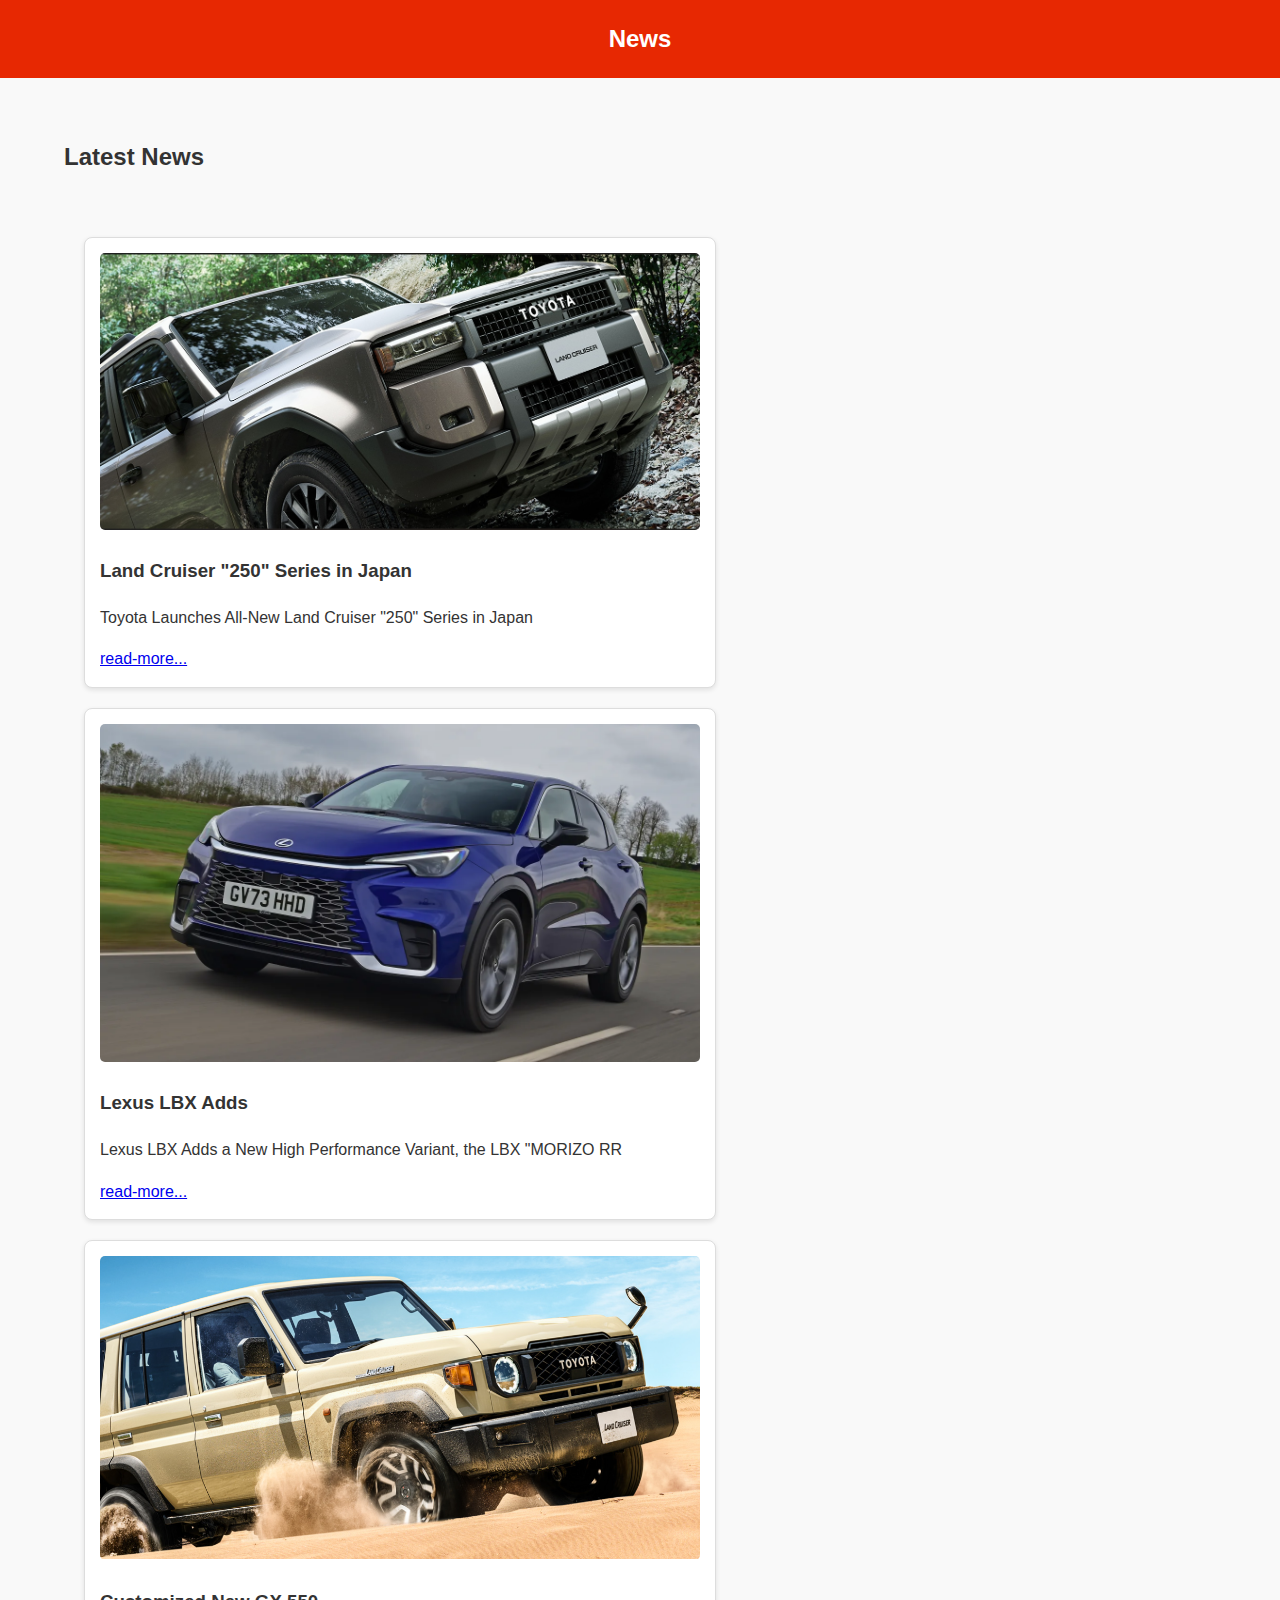
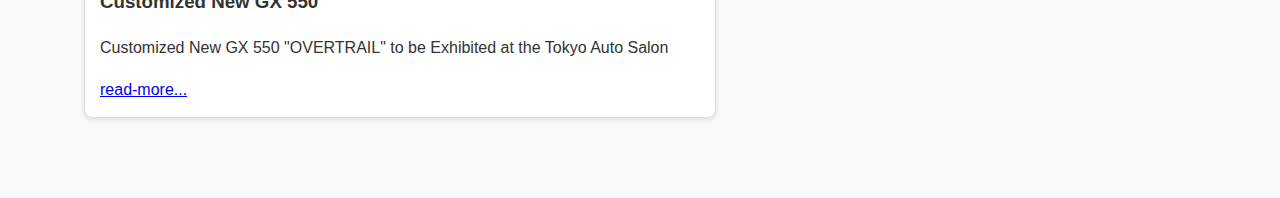
<file: news.html>
<!DOCTYPE html>
<html lang="en">
<head>
    <meta charset="UTF-8">
    <meta name="viewport" content="width=device-width, initial-scale=1.0">
    <title>Новости</title>
    <link rel="stylesheet" href="static/styles/style.css">
</head>
<body class="news-page">
    <header class="header">
        <div class="container">
            <h1 class="logo">News</h1>
          
        </div>
    </header>

    <main class="main-content">
        <div class="container">
            <h2>Latest News</h2>
            <section class="news">
                <article class="news-item">
                    <img class="news-img" src="static/photo/Screenshot 2024-11-27 104916.png" alt="Новость 1">
                    <h3>Land Cruiser "250" Series in Japan</h3>
                    <p>Toyota Launches All-New Land Cruiser "250" Series in Japan</p>
                    <a href="https://global.toyota/en/newsroom/toyota/40658942.html?padid=ag478_from_kv" class="read-more">read-more...</a>
                </article>

                <article class="news-item">
                    <img class="news-img" src="static/photo/Lexus LBX UK drive.webp" alt="Новость 2">
                    <h3>Lexus LBX Adds</h3>
                    <p>Lexus LBX Adds a New High Performance Variant, the LBX "MORIZO RR</p>
                    <a href="https://global.toyota/en/newsroom/lexus/41233559.html?padid=ag478_from_kv" class="read-more">read-more...</a>
                </article>

                <article class="news-item">
                    <img class="news-img" src="static/photo/Screenshot 2024-11-27 110625.png" alt="Новость 3">
                    <h3>Customized New GX 550</h3>
                    <p>Customized New GX 550 "OVERTRAIL" to be Exhibited at the Tokyo Auto Salon</p>
                    <a href="https://global.toyota/en/newsroom/toyota/40139890.html?padid=ag478_from_kv" class="read-more">read-more...</a>
                </article>
            </section>
        </div>
    </main>
</body>
</html>
</file>
<file: static/styles/style.css>
.button-container {
    width: 100%;
    background-color: rgb(255, 255, 255);
    border: 0.5px solid rgb(255, 149, 0);
    border-radius: 0px;
    display: flex;
    justify-content: flex-start;
    gap: 10px;
    row-gap: 1opx;
    align-items: center;


}

.custom-button {
    padding: 10px 20px;
    background-color: #ffffff;
    color: rgb(0, 0, 0);
    border: none;
    border-radius: 5px;
    font-family: Arial, sans-serif;
    font-size: 16px;
    cursor: pointer;
    transition: background-color 0.3s ease;

}

.custom-button:hover {
    background-color: #f45858f4;
}

.toyota {
    color: red;
    font-size: 36px;
    background-color: white;
    border: none;
}
.main-imagine {
    display: flex;
    width: 100%;
    padding-bottom: 20px;
    padding-top: 20px;
}
.right-button {
    position: relative;
    left: 900px;
    padding: 10px 20px;
    background-color: #ffffff;
    color: rgb(0, 0, 0);
    border: none;
    border-radius: 5px;
    font-family: Arial, sans-serif;
    font-size: 16px;
    cursor: pointer;
    transition: background-color 0.3s ease;
}

.right-button:hover {
    background-color: #f45858f4;
}

.row {
    font-size: 28px;
    padding-bottom: 20px;
}

.container-2 {
    display: flex;
    border: 0.5px;
    border-style: dashed;
    border-color: red;
    align-items: center;
}

.text-1 {
    font-size: 16px;
    display: flex;
    width: 50%;
    padding-left: 10px;
    flex-direction: column;
    padding-right: 20px;
}

.video-1 {
    display: flex;
    width: 800px;
    border-left: 0.5px;
    border-top: 0px;
    border-width: 0px;
    border-right: 0px;
    border-style: dashed;
    border-color: red;
    padding-top: 10px;
    padding-bottom: 10px;

}

html body {
    margin: 0px;
}

.dropdown {
    position: relative; 
    display: inline-block; 
}

/* Стили для кнопки */
.dropdown-button {
    padding: 10px 20px;
    font-size: 20px;
    cursor: pointer;
    
}




.img-box {
    display: flex;
    width: 100%;
    gap: 100px;
    border-style: dashed;
    margin-top: 50px;
    align-items: center;
    justify-content: center;

}

.img-1  {
    display: flex;
    width: 300px;
    margin: 0px;

}

.img-2 {
    display: flex;
    width: 300px;
    border-style: dashed;
}



.img-3 {
    display: flex;
    width: 375px;

}

.history-img {
position: relative;
left: 100px;
}


.photo-gallery {
    display: flex;
    flex-wrap: wrap; 
    gap: 30px; 
    justify-content: center; 
    padding: 20px;
  }
  
  .photo-gallery .photo-item {
    text-align: center;
    max-width: 300px; 
  }
  
  .photo-gallery .photo-item img {
    width: 100%; 
    height: auto;
    border-radius: 8px;
    box-shadow: 0 6px 10px rgba(0, 0, 0, 0.2);
  }
  
  .photo-gallery .photo-item p {
    margin-top: 10px;
    font-size: 16px; 
    color: #444; 
    word-wrap: break-word;
  }
  

.image-container {
    display: flex;
    width: 100%;
    height: 100vh;
}


.image1 {
    width: 50%;
    height: 100%;
    object-fit: cover;
}


.side-images {
    display: flex;
    width: 50%;
    height: 100%;
}


.image2, .image3 {
    width: 50%;
    height: 100%;
    object-fit: cover;
}

.text-bottom {
    position: absolute;
    bottom: 10px; 
    left: 50%;
    transform: translateX(-50%); /* Centerază textul pe orizontală */
    color: white; 
    font-size: 20px;
    font-weight: bold; 
}

.news-page {
    font-family: Arial, sans-serif;
    margin: 0;
    padding: 0;
    color: #333;
    background-color: #f9f9f9;
}

.news-page .container {
    width: 90%;
    max-width: 1200px;
    margin: 0 auto;
}

.news-page .header {
    background-color: #e72802;
    color: #fff;
    padding: 20px 0;
}

.news-page .header .logo {
    margin: 0;
    font-size: 24px;
    text-align: center;
}

.news-page .nav a {
    color: #fff;
    text-decoration: none;
    margin: 0 15px;
    font-size: 18px;
    transition: color 0.3s;
}

.news-page .nav a:hover {
    color: #ffdb4d;
}


.news-page .main-content {
    padding: 40px 0;
}

.news-page .news-item {
    background-color: #fff;
    border: 1px solid #ddd;
    border-radius: 8px;
    overflow: hidden;
    width: 600px;
    box-shadow: 0 2px 5px rgba(0, 0, 0, 0.1);
    transition: transform 0.3s;
}

.news-page .footer {
    background-color: #333;
    color: #fff;
    text-align: center;
    padding: 20px 0;
}

.news-img {
    height: 300px;
}


.career-page {
    font-family: 'Arial', sans-serif;
    line-height: 1.6;
    color: #333;
    background-color: #f5f5f5;
}

.career-page .hero {
    background-color: #fc1e0a;
    color: white;
    text-align: center;
    padding: 50px 20px;
    position: relative;
}
.career-page .hero img {
    width: 100%;
    height: auto;
    margin-top: 20px;
    border-radius: 10px;
}


.career-page .container {
    width: 90%;
    max-width: 1200px;
    margin: 0 auto;
    padding: 20px 0;
}

.career-page .about, 
.career-page .skills, 
.career-page .contact {
    background: white;
    border-radius: 10px;
    margin: 20px 0;
    padding: 20px;
    box-shadow: 0 4px 6px rgba(0, 0, 0, 0.1);
}
.career-page h2 {
    font-size: 1.8rem;
    margin-bottom: 15px;
    color: #ff2c18;
}
.career-page p {
    margin-bottom: 10px;
    font-size: 1rem;
}

.career-page .content {
    display: flex;
    align-items: center;
    gap: 20px;
}
.career-page .content img {
    max-width: 40%;
    height: auto;
    border-radius: 10px;
    box-shadow: 0 4px 6px rgba(0, 0, 0, 0.1);
}


.career-page .skills ul {
    list-style: none;
    padding: 0;
}
.career-page .skills li {
    background: #e7f3fe;
    margin: 5px 0;
    padding: 10px;
    border-radius: 5px;
}


.career-page footer {
    background-color: #fb2418;
    color: white;
    text-align: center;
    padding: 15px 0;
    margin-top: 20px;
}
.career-page footer p {
    font-size: 0.9rem;
}


.career-page a {
    color: #fd1616;
    text-decoration: none;
}
.career-page a:hover {
    text-decoration: underline;
}


body {
    font-family: Arial, sans-serif;
    margin: 0;
    padding: 0;
    line-height: 1.6;
    color: #333;
  }
  
  .hero {
    background: url('hero.jpg') no-repeat center center/cover;
    height: 100vh;
    position: relative;
    display: flex;
    align-items: center;
    justify-content: center;
    color: #fff;
    text-align: center;
  }
  
  .hero .overlay {
    background: rgba(0, 0, 0, 0.5);
    padding: 20px;
  }
  
  .title {
    font-size: 3rem;
    margin: 0;
  }
  
  .subtitle {
    font-size: 1.5rem;
  }
  
  .about, .services {
    padding: 40px 20px;
    text-align: center;
  }
  
  .about img, .services img {
    max-width: 100%;
    height: auto;
    border-radius: 10px;
    margin: 20px 0;
  }
  
  .services {
    background: #f9f9f9;
  }
  
  .service {
    margin: 20px 0;
  }
  
  .service img {
    width: 750px;
    height: 400px;
    border-radius: 20%;
  }
  
  body {
    margin: 0;
    font-family: Arial, sans-serif;
    line-height: 1.6;
}

.toyota-newsroom {
    text-align: center;
    background-color: #f9f9f9;
    color: #333;
}

header {
    padding: 20px;
    background-color: #e31c23;
    color: #fff;
}

header .logo img {
    max-width: 150px;
    margin-bottom: 10px;
}

.hero {
    padding: 20px;
    background-color: #f0eded;
}

.news {
    padding: 20px;
}

.news article {
    margin: 20px 0;
    padding: 15px;
    background: #fff;
    box-shadow: 0 2px 5px rgba(0, 0, 0, 0.1);
    border-radius: 5px;
}

.news article img {
    max-width: 100%;
    height: auto;
    border-radius: 5px;
}
</file>
